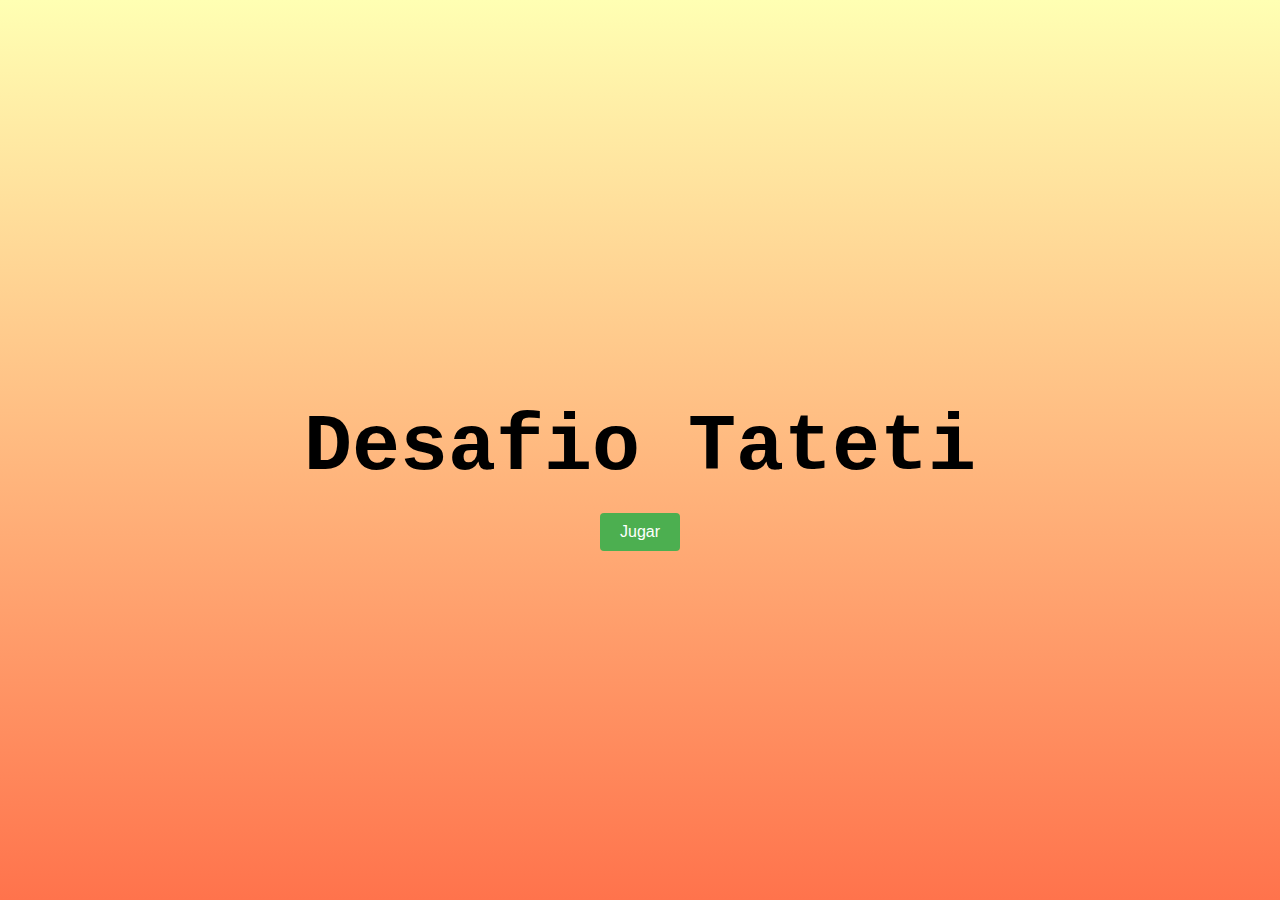
<file: index.html>
<!DOCTYPE html>
<html lang="en">

<head>
    <meta charset="UTF-8">
    <meta name="viewport" content="width=device-width, initial-scale=1.0">
    <title>Desafio Tateti</title>
    <link rel="stylesheet" href="estilos/estilos.css">
    <script src="js/index.js" defer></script>
</head>

<body class="body-index">
    <h1>Desafio Tateti</h1>
    <button class="boton-jugar" onclick="irAJuego()">Jugar</button>
</body>

</html>
</file>
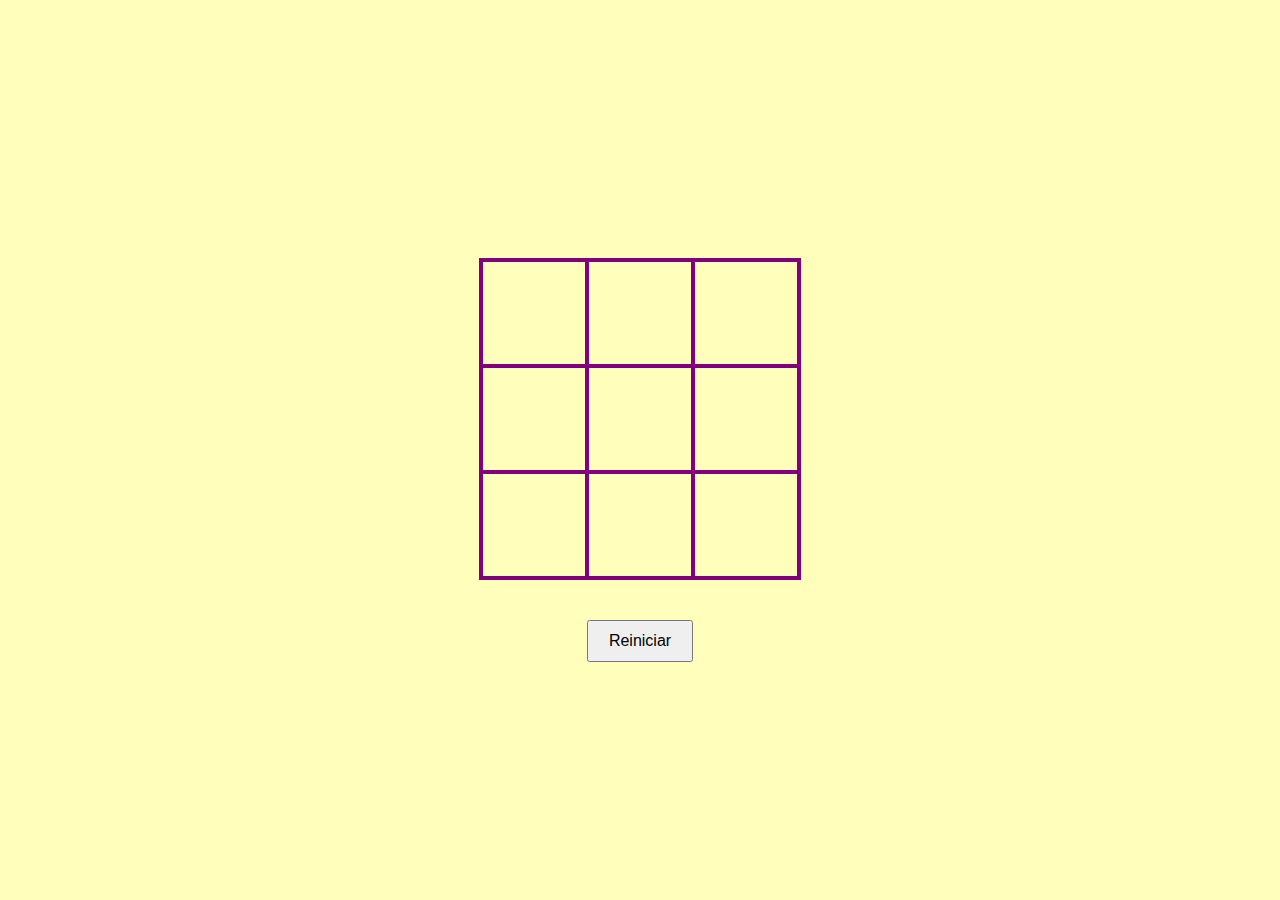
<file: paginas/juego.html>
<!DOCTYPE html>
<html lang="en">

<head>
    <meta charset="UTF-8">
    <meta name="viewport" content="width=device-width, initial-scale=1.0">
    <title>Juego</title>
    <link rel="stylesheet" href="../estilos/estilos.css">
    <script src="../js/juego.js" defer></script>
</head>

<body class="body-juego">
    <table class="tablero">
        <tr>
            <td data-cell></td>
            <td data-cell></td>
            <td data-cell></td>
        </tr>
        <tr>
            <td data-cell></td>
            <td data-cell></td>
            <td data-cell></td>
        </tr>
        <tr>
            <td data-cell></td>
            <td data-cell></td>
            <td data-cell></td>
        </tr>
    </table>
    <h2 class="ganador-mensaje" id="ganadorMensaje">
        <span id="ganador"></span>
    </h2>
    <button id="reiniciarBoton">Reiniciar</button>
</body>

</html>
</file>
<file: estilos/estilos.css>
body {
    display: flex;
    flex-direction: column;
    align-items: center;
    justify-content: center;
    height: 100vh;
    margin: 0;
    font-family:'Courier New', Courier, monospace;
}

.body-index{
    background: linear-gradient(#ffffb3,#ff734c);
}

.body-juego{
    background-color: #ffffbb;
}

h1 {
    margin-bottom: 20px;
    font-size: 5rem;
}

.tablero {
    border-collapse: collapse;
    margin: 20px;
}

.tablero td {
    width: 100px;
    height: 100px;
    text-align: center;
    vertical-align: middle;
    font-size: 40px;
    cursor: pointer;
    border: 4px solid purple;
}

.cell {
    width: 100px;
    height: 100px;
    background-color: #f2f2f2;
    display: flex;
    align-items: center;
    justify-content: center;
    font-size: 40px;
    cursor: pointer;
    border: 2px solid #333;
}

.ganador-mensaje {
    display: none;
    margin-top: 20px;
    font-size: 24px;
}

#ganadorMensaje.active {
    display: block;
}

button {
    margin-top: 20px;
    padding: 10px 20px;
    font-size: 1rem;
}

.boton-jugar {
    background-color: #4CAF50;
    color: white;
    padding: 10px 20px;
    text-align: center;
    text-decoration: none;
    display: inline-block;
    font-size: 16px;
    border: none;
    border-radius: 4px;
    cursor: pointer;
    margin: 0;
}

.boton-jugar:hover {
    background-color: #45a049;
}
</file>
